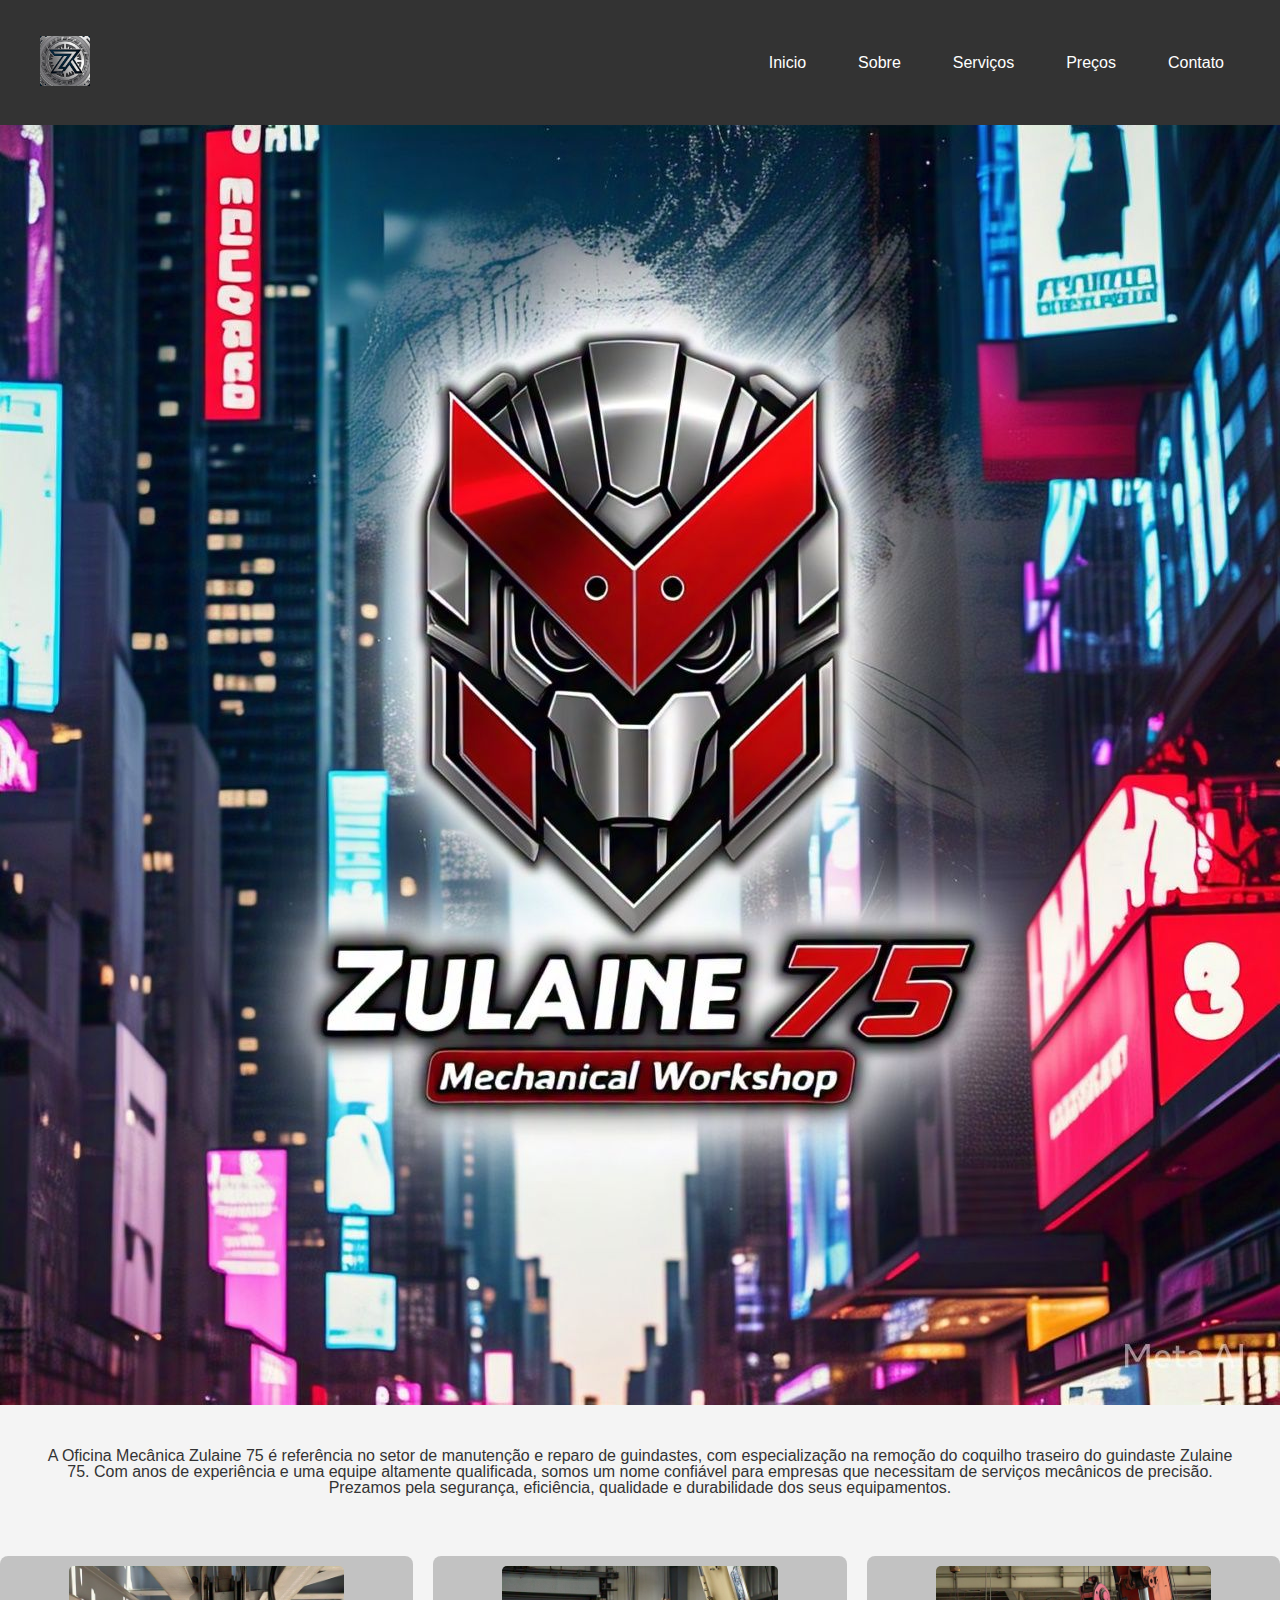
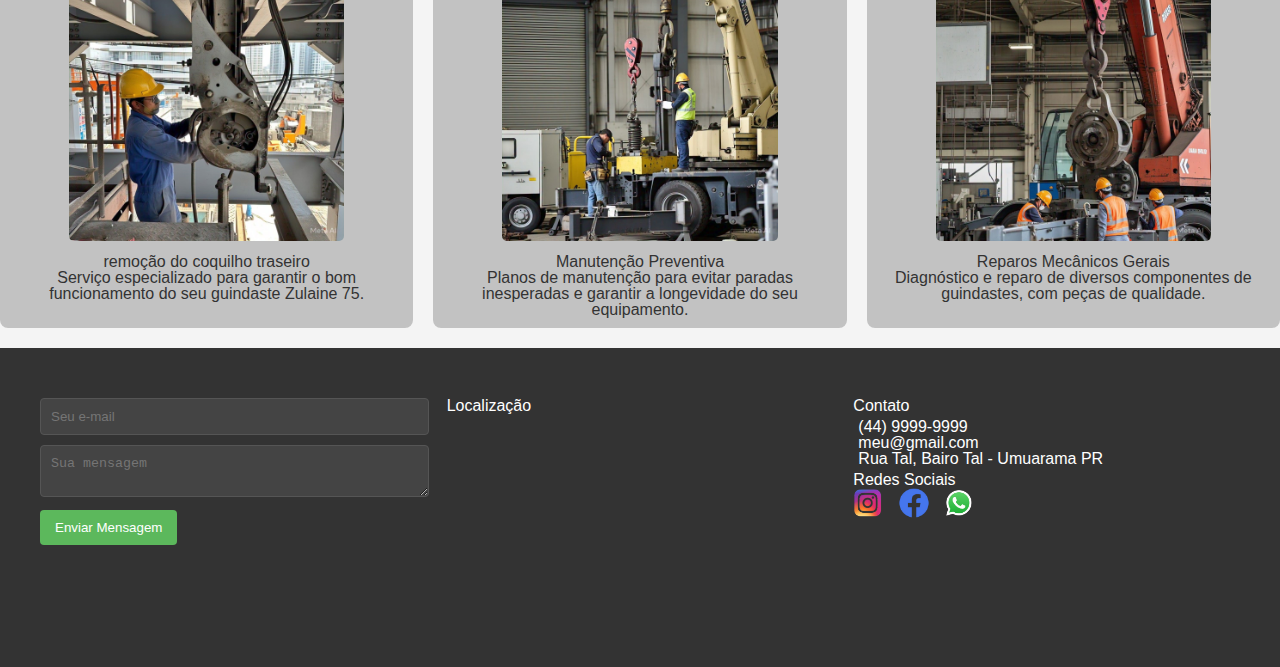
<file: index.html>
<!DOCTYPE html>
<html lang="pt-BR">

<head>
    <meta charset="UTF-8">
    <meta name="viewport" content="width=device-width, initial-scale=1.0">
    <title>Oficina Mecânica Zulaine 85</title>
    <link rel="stylesheet" href="reset.css">
    <link rel="stylesheet" href="style.css">
</head>

<body>
    <header>
        <div class="container">
            <div class="logo">
                <img src="img/logo.jpeg" alt="Logotipo Zulaine 85" style="height: 50px;">
            </div>
            <nav>
                <ul>
                    <li><a href="index.html">Inicio</a></li>
                    <li><a href="sobre.html">Sobre</a></li>
                    <li><a href="servico.html">Serviços</a></li>
                    <li><a href="preco.html">Preços</a></li>
                    <li><a href="contato.html">Contato</a></li>
                </ul>
            </nav>
        </div>
    </header>
<div class="slider">
    <img src="img/banner.png">
</div>
    <section class="home-description">
        <div class="container">
            <p>A Oficina Mecânica Zulaine 75 é referência no setor de manutenção e reparo de guindastes, com
                especialização na remoção do coquilho traseiro do guindaste Zulaine 75. Com anos de experiência e uma
                equipe altamente qualificada, somos um nome confiável para empresas que necessitam de serviços mecânicos
                de precisão. Prezamos pela segurança, eficiência, qualidade e durabilidade dos seus equipamentos.</p>
        </div>
    </section>

    <section class="home-services">
        <div class="service-item">
            <img src="img/servico1.jpeg" alt="remoção do coquilho">
            <h3>remoção do coquilho traseiro</h3>
            <p>Serviço especializado para garantir o bom funcionamento do seu guindaste Zulaine 75.</p>
        </div>
        <div class="service-item">
            <img src="img/servico2.jpeg" alt="Manutenção Preventiva">
            <h3>Manutenção Preventiva</h3>
            <p>Planos de manutenção para evitar paradas inesperadas e garantir a longevidade do seu equipamento.</p>
        </div>
        <div class="service-item">
            <img src="img/servico3.jpeg" alt="Reparos Mecânicos">
            <h3>Reparos Mecânicos Gerais</h3>
            <p>Diagnóstico e reparo de diversos componentes de guindastes, com peças de qualidade.</p>
        </div>
    </section>

    <footer>
        <div class="container">
            <div class="coluna">
                <form>
                    <input type="email" placeholder="Seu e-mail">
                    <textarea placeholder="Sua mensagem"></textarea>
                    <button type="submit">Enviar Mensagem</button>
                </form>
            </div>
            <div class="coluna">
                <h3>Localização</h3>
                <iframe
                    src="https://www.google.com/maps/embed?pb=!1m18!1m12!1m3!1d3656.787598759876!2d-46.6592399850708!3d-23.55051998460382!2m3!1f0!2f0!3f0!3m2!1i1024!2i768!4f13.1!3m3!1m2!1s0x0%3A0x0!2zMjPCsDMzJzAyLjAiUyA0NsKwMzknMzMuMyJV!5e0!3m2!1spt-BR!2sbr!4v1678886400000!5m2!1spt-BR!2sbr"
                    width="100%" height="200" style="border:0;" allowfullscreen="" loading="lazy"
                    referrerpolicy="no-referrer-when-downgrade"></iframe>
            </div>
            <div class="coluna">
                <h3>Contato</h3>
                <div class="contato">
                    <p>(44) 9999-9999</p>
                    <p>meu@gmail.com</p>
                    <p>Rua Tal, Bairo Tal - Umuarama PR</p>
                </div>
                <h3>Redes Sociais</h3>
                <div class="social-icons">
                    <a href="https://web.whatsapp.com/" target="_blank"><img src="img/insta.png" alt="Instagram"
                            style="height: 30px;"></a>
                    <a href="https://www.instagram.com/faculdadeAlfaUmuarama" target="_blank"><img src="img/face.png"
                            alt="Facebook" style="height: 30px;"></a>
                    <a href="https://www.facebook.com/faculdadeAlfaUmuarama" target="_blank"><img src="img/whats.png"
                            alt="WhatsApp" style="height: 30px;"></a>
                </div>
            </div>
        </div>
    </footer>
</body>

</html>
</file>
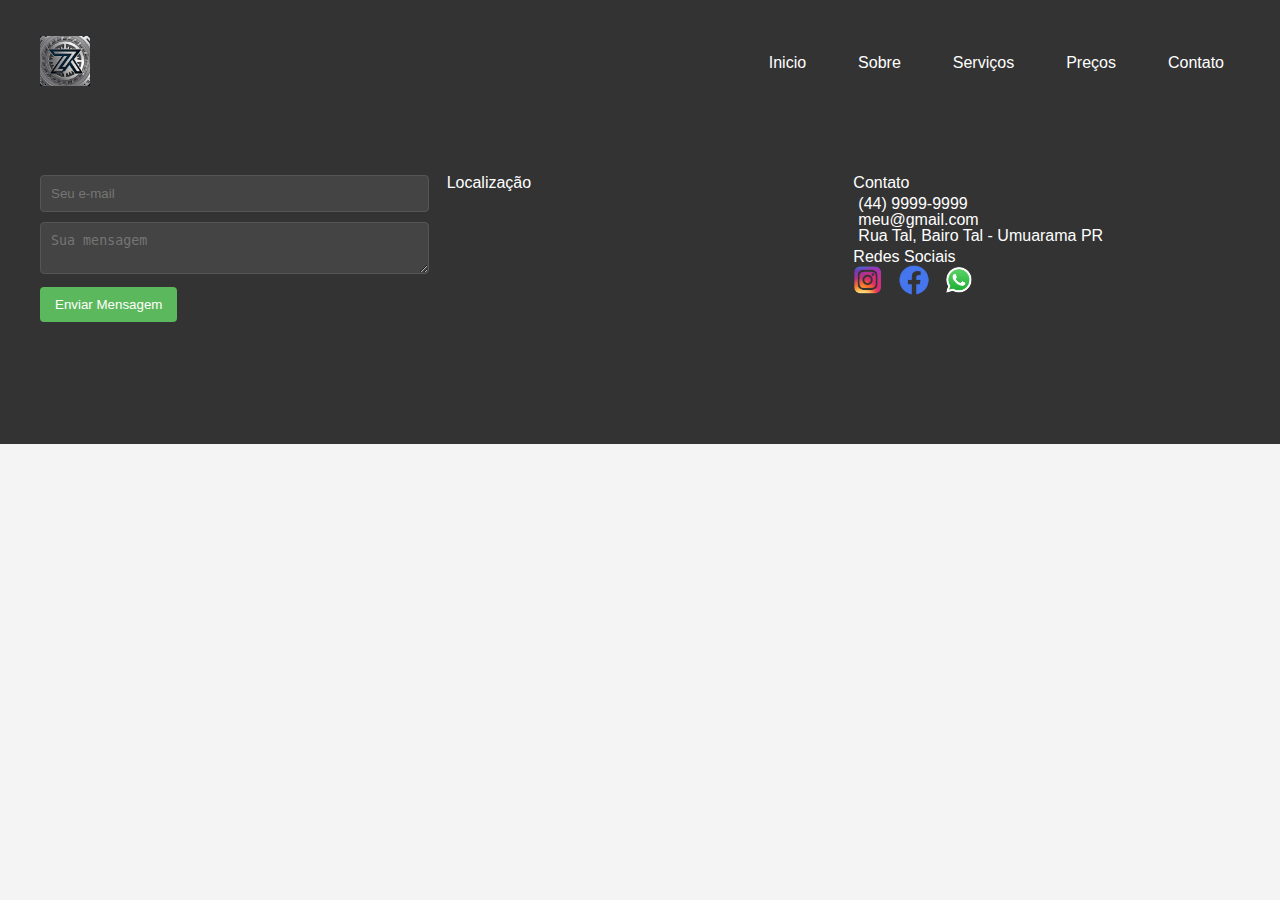
<file: contato.html>
<!DOCTYPE html>
<html lang="pt-BR">

<head>
    <meta charset="UTF-8">
    <meta name="viewport" content="width=device-width, initial-scale=1.0">
    <title>Oficina Mecânica Zulaine 85</title>
    <link rel="stylesheet" href="reset.css">
    <link rel="stylesheet" href="style.css">
</head>

<body>
    <header>
        <div class="container">
            <div class="logo">
                <img src="img/logo.jpeg" alt="Logotipo Zulaine 85" style="height: 50px;">
            </div>
            <nav>
                <ul>
                    <li><a href="index.html">Inicio</a></li>
                    <li><a href="sobre.html">Sobre</a></li>
                    <li><a href="servico.html">Serviços</a></li>
                    <li><a href="preco.html">Preços</a></li>
                    <li><a href="contato.html">Contato</a></li>
                </ul>
            </nav>
        </div>
    </header>

    
    
    <footer>
        <div class="container">
            <div class="coluna">
                <form>
                    <input type="email" placeholder="Seu e-mail">
                    <textarea placeholder="Sua mensagem"></textarea>
                    <button type="submit">Enviar Mensagem</button>
                </form>
            </div>
            <div class="coluna">
                <h3>Localização</h3>
                <iframe
                    src="https://www.google.com/maps/embed?pb=!1m18!1m12!1m3!1d3656.787598759876!2d-46.6592399850708!3d-23.55051998460382!2m3!1f0!2f0!3f0!3m2!1i1024!2i768!4f13.1!3m3!1m2!1s0x0%3A0x0!2zMjPCsDMzJzAyLjAiUyA0NsKwMzknMzMuMyJV!5e0!3m2!1spt-BR!2sbr!4v1678886400000!5m2!1spt-BR!2sbr"
                    width="100%" height="200" style="border:0;" allowfullscreen="" loading="lazy"
                    referrerpolicy="no-referrer-when-downgrade"></iframe>
            </div>
            <div class="coluna">
                <h3>Contato</h3>
                <div class="contato">
                    <p>(44) 9999-9999</p>
                    <p>meu@gmail.com</p>
                    <p>Rua Tal, Bairo Tal - Umuarama PR</p>
                </div>
                <h3>Redes Sociais</h3>
                <div class="social-icons">
                    <a href="https://web.whatsapp.com/" target="_blank"><img src="img/insta.png" alt="Instagram"
                            style="height: 30px;"></a>
                    <a href="https://www.instagram.com/faculdadeAlfaUmuarama" target="_blank"><img src="img/face.png"
                            alt="Facebook" style="height: 30px;"></a>
                    <a href="https://www.facebook.com/faculdadeAlfaUmuarama" target="_blank"><img src="img/whats.png"
                            alt="WhatsApp" style="height: 30px;"></a>
                </div>
            </div>
        </div>
    </footer>
</body>

</html>
</file>
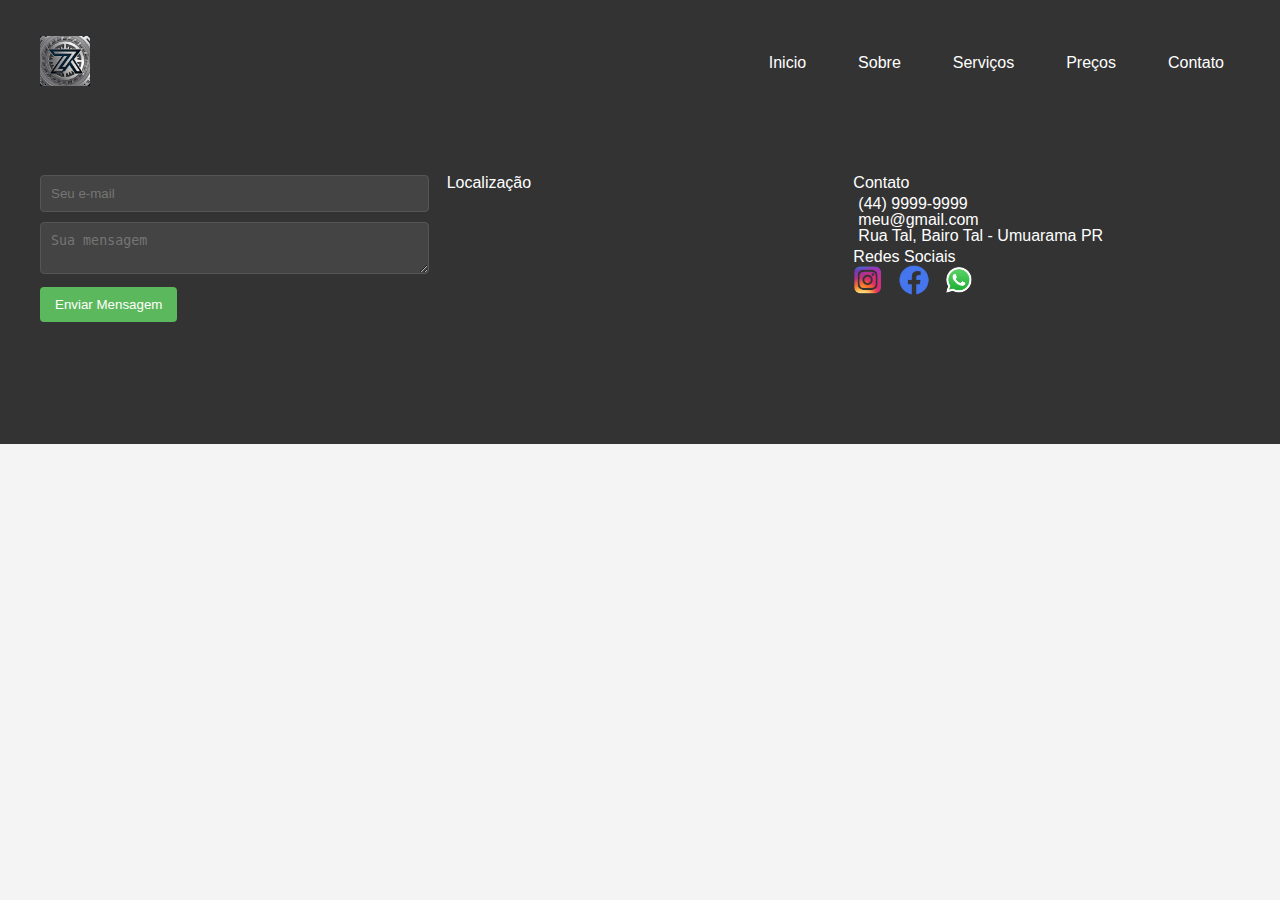
<file: preco.html>
<!DOCTYPE html>
<html lang="pt-BR">

<head>
    <meta charset="UTF-8">
    <meta name="viewport" content="width=device-width, initial-scale=1.0">
    <title>Oficina Mecânica Zulaine 85</title>
    <link rel="stylesheet" href="reset.css">
    <link rel="stylesheet" href="style.css">
</head>

<body>
    <header>
        <div class="container">
            <div class="logo">
                <img src="img/logo.jpeg" alt="Logotipo Zulaine 85" style="height: 50px;">
            </div>
            <nav>
                <ul>
                    <li><a href="index.html">Inicio</a></li>
                    <li><a href="sobre.html">Sobre</a></li>
                    <li><a href="servico.html">Serviços</a></li>
                    <li><a href="preco.html">Preços</a></li>
                    <li><a href="contato.html">Contato</a></li>
                </ul>
            </nav>
        </div>
    </header>

    <footer>
        <div class="container">
            <div class="coluna">
                <form>
                    <input type="email" placeholder="Seu e-mail">
                    <textarea placeholder="Sua mensagem"></textarea>
                    <button type="submit">Enviar Mensagem</button>
                </form>
            </div>
            <div class="coluna">
                <h3>Localização</h3>
                <iframe
                    src="https://www.google.com/maps/embed?pb=!1m18!1m12!1m3!1d3656.787598759876!2d-46.6592399850708!3d-23.55051998460382!2m3!1f0!2f0!3f0!3m2!1i1024!2i768!4f13.1!3m3!1m2!1s0x0%3A0x0!2zMjPCsDMzJzAyLjAiUyA0NsKwMzknMzMuMyJV!5e0!3m2!1spt-BR!2sbr!4v1678886400000!5m2!1spt-BR!2sbr"
                    width="100%" height="200" style="border:0;" allowfullscreen="" loading="lazy"
                    referrerpolicy="no-referrer-when-downgrade"></iframe>
            </div>
            <div class="coluna">
                <h3>Contato</h3>
                <div class="contato">
                    <p>(44) 9999-9999</p>
                    <p>meu@gmail.com</p>
                    <p>Rua Tal, Bairo Tal - Umuarama PR</p>
                </div>
                <h3>Redes Sociais</h3>
                <div class="social-icons">
                    <a href="https://web.whatsapp.com/" target="_blank"><img src="img/insta.png" alt="Instagram"
                            style="height: 30px;"></a>
                    <a href="https://www.instagram.com/faculdadeAlfaUmuarama" target="_blank"><img src="img/face.png"
                            alt="Facebook" style="height: 30px;"></a>
                    <a href="https://www.facebook.com/faculdadeAlfaUmuarama" target="_blank"><img src="img/whats.png"
                            alt="WhatsApp" style="height: 30px;"></a>
                </div>
            </div>
        </div>
    </footer>
</body>

</html>
</file>
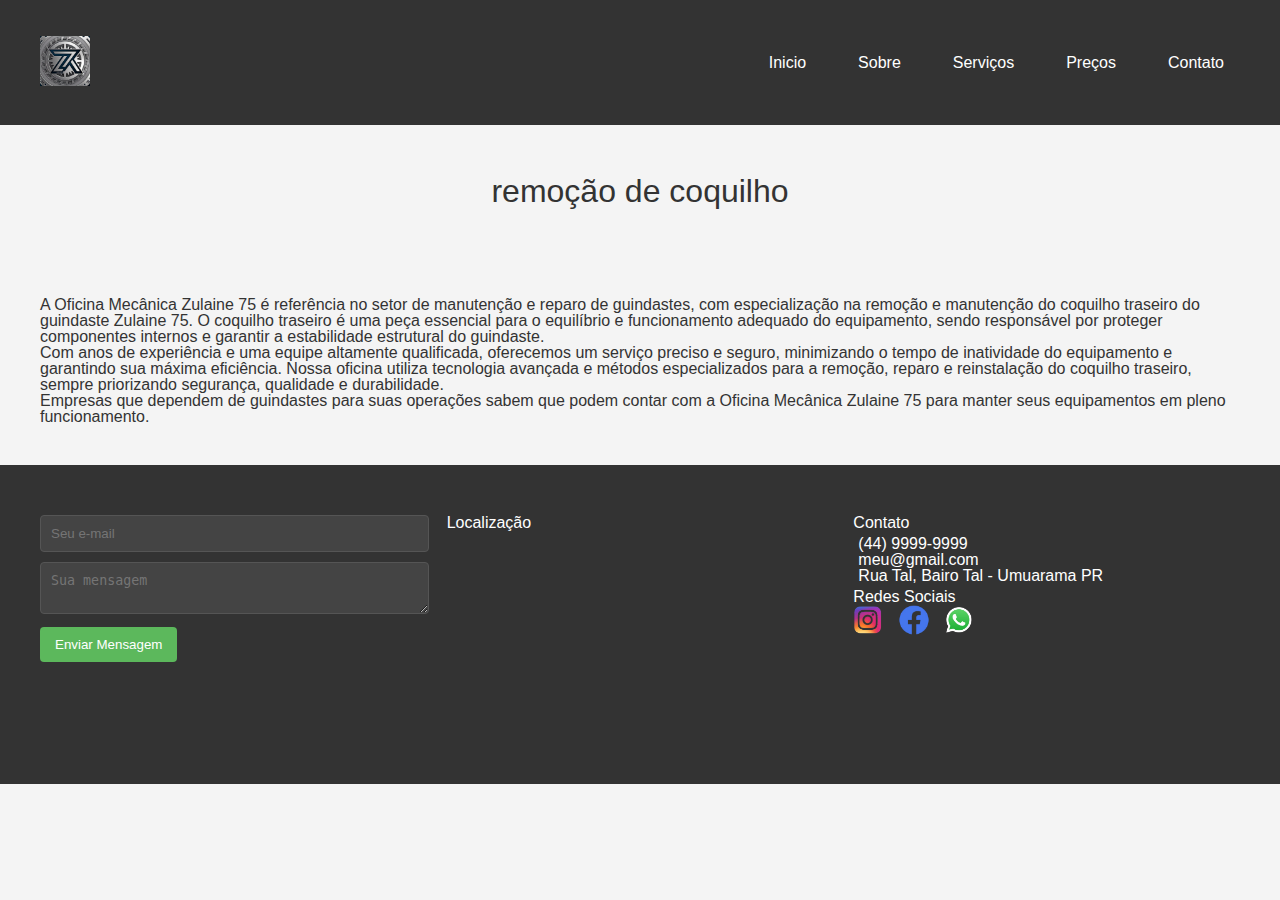
<file: servico.html>
<!DOCTYPE html>
<html lang="pt-BR">

<head>
    <meta charset="UTF-8">
    <meta name="viewport" content="width=device-width, initial-scale=1.0">
    <title>Oficina Mecânica Zulaine 85</title>
    <link rel="stylesheet" href="reset.css">
    <link rel="stylesheet" href="style.css">
</head>

<body>
    <header>
        <div class="container">
            <div class="logo">
                <img src="img/logo.jpeg" alt="Logotipo Zulaine 85" style="height: 50px;">
            </div>
            <nav>
                <ul>
                    <li><a href="index.html">Inicio</a></li>
                    <li><a href="sobre.html">Sobre</a></li>
                    <li><a href="servico.html">Serviços</a></li>
                    <li><a href="preco.html">Preços</a></li>
                    <li><a href="contato.html">Contato</a></li>
                </ul>
            </nav>
        </div>
    </header>

    <section class="page-title">
        <div class="container">
            <h2>remoção de coquilho</h2>
        </div>
    </section>

    <section class="servicocoquilho">
        <div class="container">
            <p>A Oficina Mecânica Zulaine 75 é referência no setor de manutenção e reparo de guindastes, com especialização na remoção e manutenção do coquilho traseiro do guindaste Zulaine 75. O coquilho traseiro é uma peça essencial para o equilíbrio e funcionamento adequado do equipamento, sendo responsável por proteger componentes internos e garantir a estabilidade estrutural do guindaste.</p>
            <p>Com anos de experiência e uma equipe altamente qualificada, oferecemos um serviço preciso e seguro, minimizando o tempo de inatividade do equipamento e garantindo sua máxima eficiência. Nossa oficina utiliza tecnologia avançada e métodos especializados para a remoção, reparo e reinstalação do coquilho traseiro, sempre priorizando segurança, qualidade e durabilidade.</p>
            <p>Empresas que dependem de guindastes para suas operações sabem que podem contar com a Oficina Mecânica Zulaine 75 para manter seus equipamentos em pleno funcionamento.</p>
        </div>
    </section>
   
    <footer>
        <div class="container">
            <div class="coluna">
                <form>
                    <input type="email" placeholder="Seu e-mail">
                    <textarea placeholder="Sua mensagem"></textarea>
                    <button type="submit">Enviar Mensagem</button>
                </form>
            </div>
            <div class="coluna">
                <h3>Localização</h3>
                <iframe
                    src="https://www.google.com/maps/embed?pb=!1m18!1m12!1m3!1d3656.787598759876!2d-46.6592399850708!3d-23.55051998460382!2m3!1f0!2f0!3f0!3m2!1i1024!2i768!4f13.1!3m3!1m2!1s0x0%3A0x0!2zMjPCsDMzJzAyLjAiUyA0NsKwMzknMzMuMyJV!5e0!3m2!1spt-BR!2sbr!4v1678886400000!5m2!1spt-BR!2sbr"
                    width="100%" height="200" style="border:0;" allowfullscreen="" loading="lazy"
                    referrerpolicy="no-referrer-when-downgrade"></iframe>
            </div>
            <div class="coluna">
                <h3>Contato</h3>
                <div class="contato">
                    <p>(44) 9999-9999</p>
                    <p>meu@gmail.com</p>
                    <p>Rua Tal, Bairo Tal - Umuarama PR</p>
                </div>
                <h3>Redes Sociais</h3>
                <div class="social-icons">
                    <a href="https://web.whatsapp.com/" target="_blank"><img src="img/insta.png" alt="Instagram"
                            style="height: 30px;"></a>
                    <a href="https://www.instagram.com/faculdadeAlfaUmuarama" target="_blank"><img src="img/face.png"
                            alt="Facebook" style="height: 30px;"></a>
                    <a href="https://www.facebook.com/faculdadeAlfaUmuarama" target="_blank"><img src="img/whats.png"
                            alt="WhatsApp" style="height: 30px;"></a>
                </div>
            </div>
        </div>
    </footer>
</body>

</html>
</file>
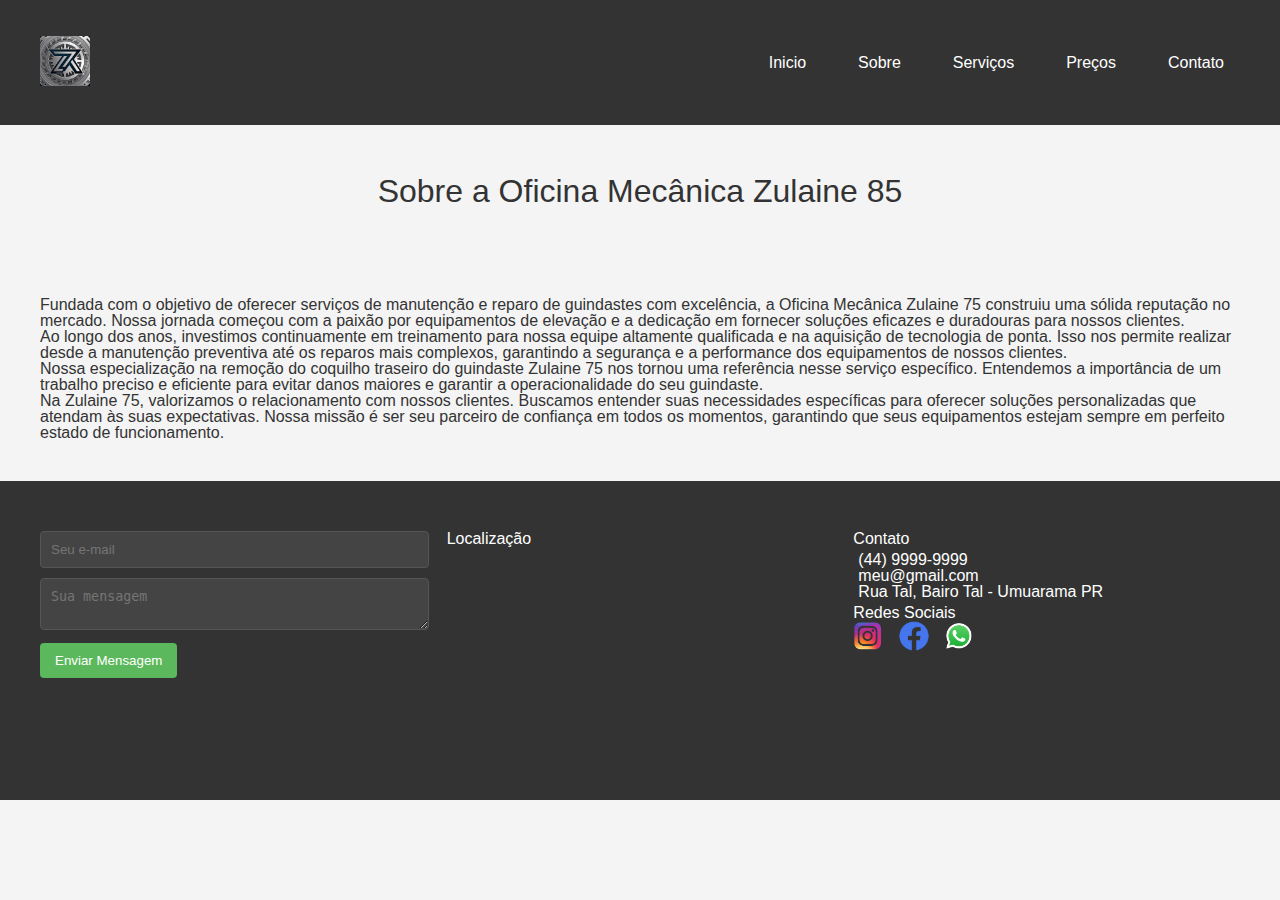
<file: sobre.html>
<!DOCTYPE html>
<html lang="pt-BR">

<head>
    <meta charset="UTF-8">
    <meta name="viewport" content="width=device-width, initial-scale=1.0">
    <title>Oficina Mecânica Zulaine 85</title>
    <link rel="stylesheet" href="reset.css">
    <link rel="stylesheet" href="style.css">
</head>

<body>
    <header>
        <div class="container">
            <div class="logo">
                <img src="img/logo.jpeg" alt="Logotipo Zulaine 85" style="height: 50px;">
            </div>
            <nav>
                <ul>
                    <li><a href="index.html">Inicio</a></li>
                    <li><a href="sobre.html">Sobre</a></li>
                    <li><a href="servico.html">Serviços</a></li>
                    <li><a href="preco.html">Preços</a></li>
                    <li><a href="contato.html">Contato</a></li>
                </ul>
            </nav>
        </div>
    </header>

    <section class="page-title">
        <div class="container">
            <h2>Sobre a Oficina Mecânica Zulaine 85</h2>
        </div>
    </section>

    <section class="page-content">
        <div class="container">
            <p>Fundada com o objetivo de oferecer serviços de manutenção e reparo de guindastes com excelência, a Oficina Mecânica Zulaine 75 construiu uma sólida reputação no mercado. Nossa jornada começou com a paixão por equipamentos de elevação e a dedicação em fornecer soluções eficazes e duradouras para nossos clientes.</p>
            <p>Ao longo dos anos, investimos continuamente em treinamento para nossa equipe altamente qualificada e na aquisição de tecnologia de ponta. Isso nos permite realizar desde a manutenção preventiva até os reparos mais complexos, garantindo a segurança e a performance dos equipamentos de nossos clientes.</p>
            <p>Nossa especialização na remoção do coquilho traseiro do guindaste Zulaine 75 nos tornou uma referência nesse serviço específico. Entendemos a importância de um trabalho preciso e eficiente para evitar danos maiores e garantir a operacionalidade do seu guindaste.</p>
            <p>Na Zulaine 75, valorizamos o relacionamento com nossos clientes. Buscamos entender suas necessidades específicas para oferecer soluções personalizadas que atendam às suas expectativas. Nossa missão é ser seu parceiro de confiança em todos os momentos, garantindo que seus equipamentos estejam sempre em perfeito estado de funcionamento.</p>
        </div>
    </section>

    <footer>
        <div class="container">
            <div class="coluna">
                <form>
                    <input type="email" placeholder="Seu e-mail">
                    <textarea placeholder="Sua mensagem"></textarea>
                    <button type="submit">Enviar Mensagem</button>
                </form>
            </div>
            <div class="coluna">
                <h3>Localização</h3>
                <iframe
                    src="https://www.google.com/maps/embed?pb=!1m18!1m12!1m3!1d3656.787598759876!2d-46.6592399850708!3d-23.55051998460382!2m3!1f0!2f0!3f0!3m2!1i1024!2i768!4f13.1!3m3!1m2!1s0x0%3A0x0!2zMjPCsDMzJzAyLjAiUyA0NsKwMzknMzMuMyJV!5e0!3m2!1spt-BR!2sbr!4v1678886400000!5m2!1spt-BR!2sbr"
                    width="100%" height="200" style="border:0;" allowfullscreen="" loading="lazy"
                    referrerpolicy="no-referrer-when-downgrade"></iframe>
            </div>
            <div class="coluna">
                <h3>Contato</h3>
                <div class="contato">
                    <p>(44) 9999-9999</p>
                    <p>meu@gmail.com</p>
                    <p>Rua Tal, Bairo Tal - Umuarama PR</p>
                </div>
                <h3>Redes Sociais</h3>
                <div class="social-icons">
                    <a href="https://web.whatsapp.com/" target="_blank"><img src="img/insta.png" alt="Instagram"
                            style="height: 30px;"></a>
                    <a href="https://www.instagram.com/faculdadeAlfaUmuarama" target="_blank"><img src="img/face.png"
                            alt="Facebook" style="height: 30px;"></a>
                    <a href="https://www.facebook.com/faculdadeAlfaUmuarama" target="_blank"><img src="img/whats.png"
                            alt="WhatsApp" style="height: 30px;"></a>
                </div>
            </div>
        </div>
    </footer>
</body>

</html>
</file>
<file: style.css>
body {
    font-family: sans-serif;
    padding: 0;
    margin: 0;
    background-color: #f4f4f4;
    color: #333;
}

.container {
    max-width: 1200px;
    margin: 0 auto;
    padding: 20px;
}


header {
    background-color: #333;
    color: #fff;
    padding: 1em 0;
}

header .container {
    display: flex;
    justify-content: space-between;
    align-items: center;
}

header nav ul {
    list-style: none;
    padding: 0;
    margin: 0;
    display: flex;
}

header nav ul li {
    margin-left: 20px;
}

header nav ul li a {
    color: #ffffff;
    text-decoration: none;
    padding: 0.5em 1em;
    border-radius: 5px;
    transition: background-color 0.3s ease;
}

header nav ul li a:hover {
    background-color: #555;
}

.home-description {
    padding: 20px 0;
    text-align: center;
}


.home-services {
    display: grid;
    grid-template-columns: repeat(auto-fit, minmax(300px, 1fr));
    gap: 20px;
    padding: 20px 0; 
}

.service-item {
    background-color: #aaaaaaaa;
    border-radius: 8px;
    padding: 10px;
    text-align: center;
}

.service-item img {
    max-width: 70%;
    height: auto;
    border-radius: 5px;
    margin-bottom: 10px;
}


footer {
    background-color: #333;
    color: #fff;
    padding: 30px 0;
}

footer .container {
    display: grid;
    grid-template-columns: repeat(auto-fit, minmax(250px, 1fr));
    gap: 20px;
}

footer h4 {
    margin-top: 0;
    border-bottom: 1px solid #555;
    padding-bottom: 5px;
}

footer ul {
    list-style: none;
    padding: 0;
    margin: 0;
}

footer ul li {
    margin-bottom: 5px;
}

footer a {
    color: #fff;
    text-decoration: none;
    transition: color 0.3s ease;
}

footer a:hover {
    color: #cac1c1;
}

footer form input[type="email"],
footer form textarea {
    width: calc(100% - 20px);
    padding: 10px;
    margin-bottom: 10px;
    border: 1px solid #555;
    border-radius: 4px;
    background-color: #444;
    color: #fff;
}

footer form button {
    background-color: #5cb85c;
    color: #fff;
    border: none;
    padding: 10px 15px;
    border-radius: 4px;
    cursor: pointer;
    transition: background-color 0.3s ease;
}

footer form button:hover {
    background-color: #349e34;
}

.social-icons a {
    display: inline-block;
    margin-right: 10px;
    font-size: 1.5em;
}


.page-title {
    text-align: center;
    padding: 30px 0;
    font-size: 2em;
}

.page-content {
    padding: 20px 0;
}

.servicocoquilho {
    padding: 20px 0;
}

.contato{
    margin: 5px;
}

.slider img{
    width: 100%!important;
}
</file>
